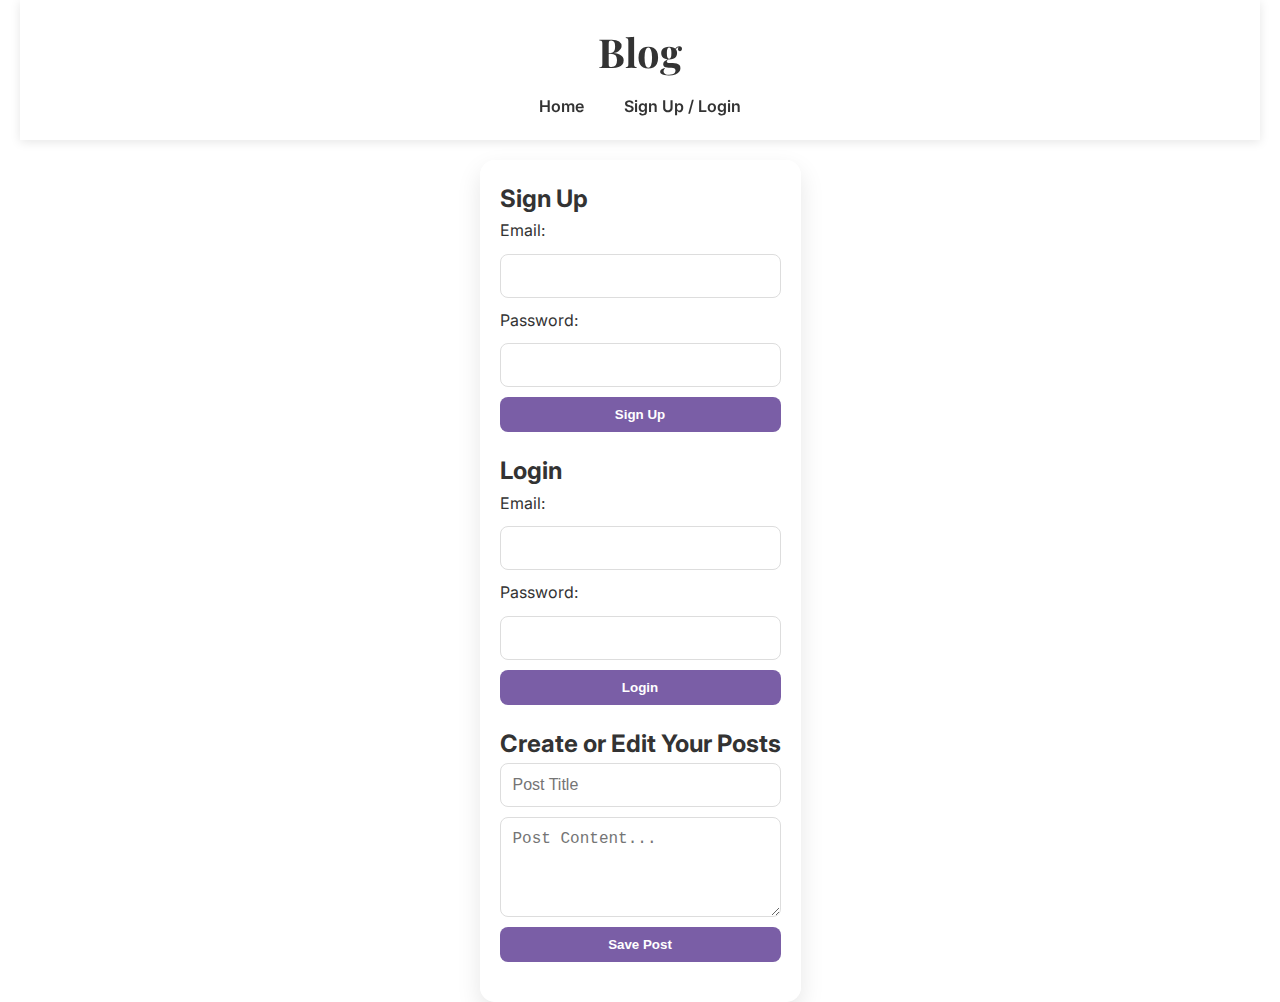
<file: auth.html>
<!-- auth.html -->
<!DOCTYPE html>
<html lang="en">
<head>
    <meta charset="UTF-8">
    <meta http-equiv="X-UA-Compatible" content="IE=edge">
    <meta name="viewport" content="width=device-width, initial-scale=1.0">
    <title> Blog - Sign Up / Login</title>
    <link rel="stylesheet" href="style.css">
    <link href="https://fonts.googleapis.com/css2?family=Inter:wght@400;600&family=Playfair+Display&display=swap" rel="stylesheet">
</head>
<body>
    <!-- Header Section -->
    <header class="header">
        <h1 class="header-title"> Blog</h1>
        <nav class="nav">
            <ul class="nav-list">
                <li><a href="index.html" class="nav-link">Home</a></li>
                <li><a href="auth.html" class="nav-link">Sign Up / Login</a></li>
                
            </ul>
        </nav>
    </header>

    <!-- Main Content Area -->
    <main class="main-content">
        <!-- Sign Up and Login Forms -->
        <section class="auth-section">
            <h2>Sign Up</h2>
            <form id="signupForm" class="form">
                <label for="signupEmail">Email:</label>
                <input type="email" id="signupEmail" class="input" required>
                <label for="signupPassword">Password:</label>
                <input type="password" id="signupPassword" class="input" required>
                <button type="submit" class="btn">Sign Up</button>
            </form>

            <h2>Login</h2>
            <form id="loginForm" class="form">
                <label for="loginEmail">Email:</label>
                <input type="email" id="loginEmail" class="input" required>
                <label for="loginPassword">Password:</label>
                <input type="password" id="loginPassword" class="input" required>
                <button type="submit" class="btn">Login</button>
            </form>
        </section>

        <!-- Blog Management Section -->
        <section class="manage-posts">
            <h2>Create or Edit Your Posts</h2>
            <form id="postForm" class="form">
                <input type="text" id="postTitle" class="input" placeholder="Post Title" required>
                <textarea id="postContent" class="textarea" placeholder="Post Content..." required></textarea>
                <button type="submit" class="btn">Save Post</button>
            </form>
            <div id="managePostsContainer" class="posts-container">
                <!-- User posts will be dynamically inserted here -->
            </div>
        </section>
    </main>

    <script src="script.js"></script>
</body>
</html>
</file>
<file: style.css>
/* Google Fonts */
@import url('https://fonts.googleapis.com/css2?family=Inter:wght@400;600&family=Playfair+Display&display=swap');

/* Basic Reset */
* {
    margin: 0;
    padding: 0;
    box-sizing: border-box;
    scroll-behavior: smooth;
}

body {
    font-family: 'Inter', sans-serif;
    background-image: url('https://images.rawpixel.com/image_400/cHJpdmF0ZS9sci9pbWFnZXMvd2Vic2l0ZS8yMDIyLTA0L3Y5ODNiYXRjaDItMDAxZS1rcmZ1Ym1lZy5qcGc.jpg');
    background-size: cover;
    background-attachment: fixed;
    color: #333;
    line-height: 1.6;
    padding: 0 20px;
    display: flex;
    flex-direction: column;
    align-items: center;
}

/* Header */
.header {
    background: rgba(255, 255, 255, 0.8);
    width: 100%;
    padding: 20px 0;
    position: sticky;
    top: 0;
    backdrop-filter: blur(10px);
    box-shadow: 0 2px 10px rgba(0, 0, 0, 0.1);
    z-index: 1000;
}

.header-title {
    font-family: 'Playfair Display', serif;
    font-size: 2.5rem;
    text-align: center;
    color: #333;
}

.nav {
    margin-top: 10px;
}

.nav-list {
    list-style: none;
    display: flex;
    justify-content: center;
    gap: 20px;
}

.nav-link {
    color: #333;
    text-decoration: none;
    font-weight: 600;
    padding: 10px;
    transition: color 0.3s ease;
}

.nav-link:hover {
    color: #7a5ea6;
}

/* Main Content */
.main-content {
    max-width: 800px;
    margin-top: 20px;
    padding: 20px;
    background: rgba(255, 255, 255, 0.85);
    border-radius: 15px;
    box-shadow: 0 10px 25px rgba(0, 0, 0, 0.1);
}

/* Forms */
.form {
    display: flex;
    flex-direction: column;
    gap: 10px;
    margin-bottom: 20px;
}

.input, .textarea {
    padding: 12px;
    border: 1px solid #ddd;
    border-radius: 8px;
    font-size: 1rem;
}

.textarea {
    resize: vertical;
    height: 100px;
}

.btn {
    padding: 10px 15px;
    background: #7a5ea6;
    color: #fff;
    border: none;
    border-radius: 8px;
    cursor: pointer;
    transition: background 0.3s ease;
    font-weight: 600;
}

.btn:hover {
    background: #5a3e85;
}

/* Blog Posts */
.posts-container {
    display: flex;
    flex-direction: column;
    gap: 20px;
}

.post {
    padding: 15px;
    border: 1px solid #ddd;
    border-radius: 10px;
    background: rgba(255, 255, 255, 0.9);
    box-shadow: 0 5px 15px rgba(0, 0, 0, 0.05);
}

/* Comment Section */
.comment-section {
    padding: 20px 0;
</file>
